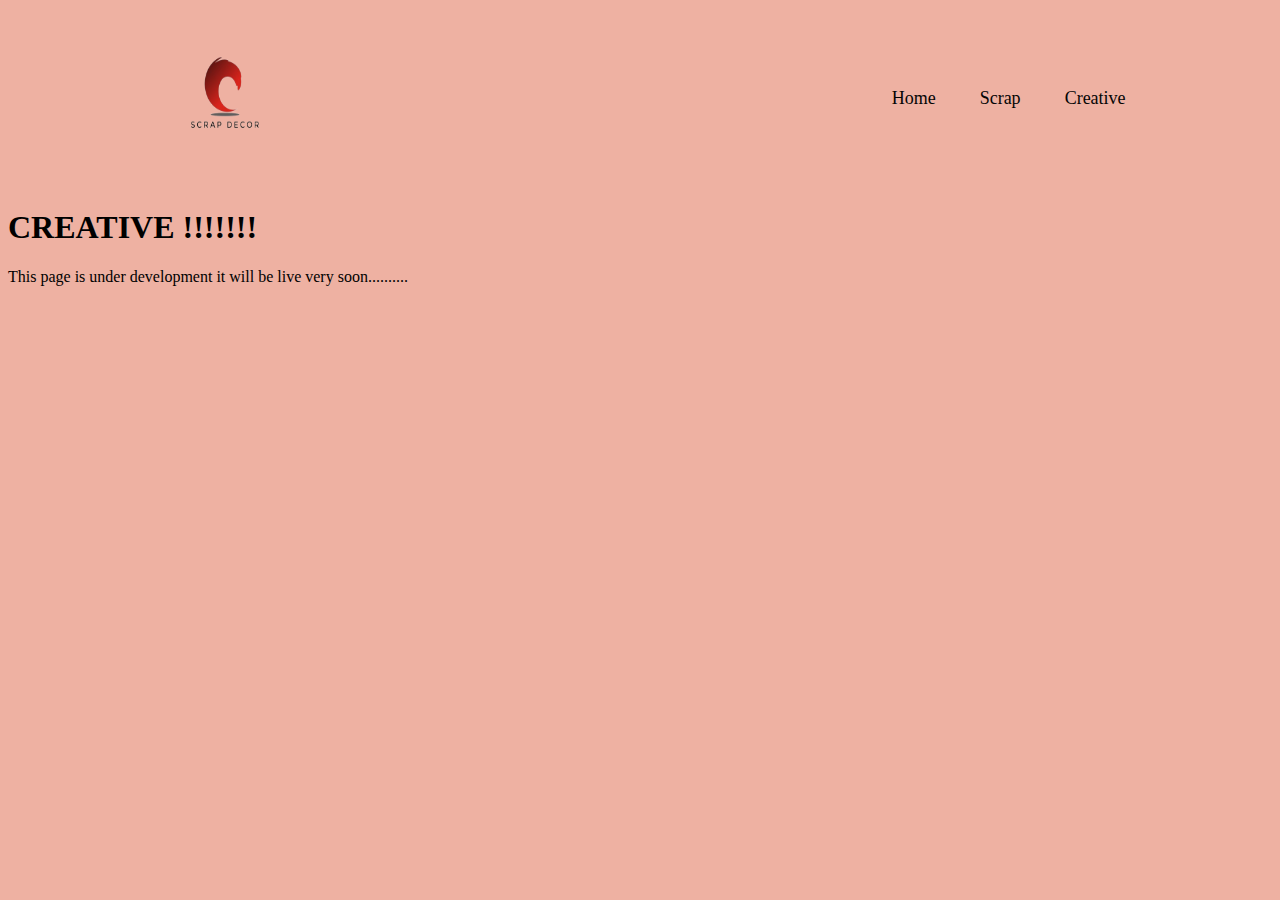
<file: creative.html>
<!DOCTYPE html>
<html lang="en">
<head>
    <meta charset="UTF-8">
    <meta http-equiv="X-UA-Compatible" content="IE=edge">
    <meta name="viewport" content="width=device-width, initial-scale=1.0">
    <title>Document</title>
    <link rel="stylesheet" href="style.css">
</head>
<body>
    <div class="header">
        <div class="container">
            <nav>
                <img src="./logo2.png" class="logo" alt="logo">
    
                <ul id="sidemenu">
                    <li><a href="./index.html">Home</a></li>
                    <li><a href="./scrap.html">Scrap</a></li>
                    <li><a href="./creative.html">Creative</a></li>
                </ul>
            </nav>
        </div>
    </div>
    <h1>CREATIVE !!!!!!!</h1>
    <p>This page is under development it will be live very soon..........</p>
</body>
</html>
</file>
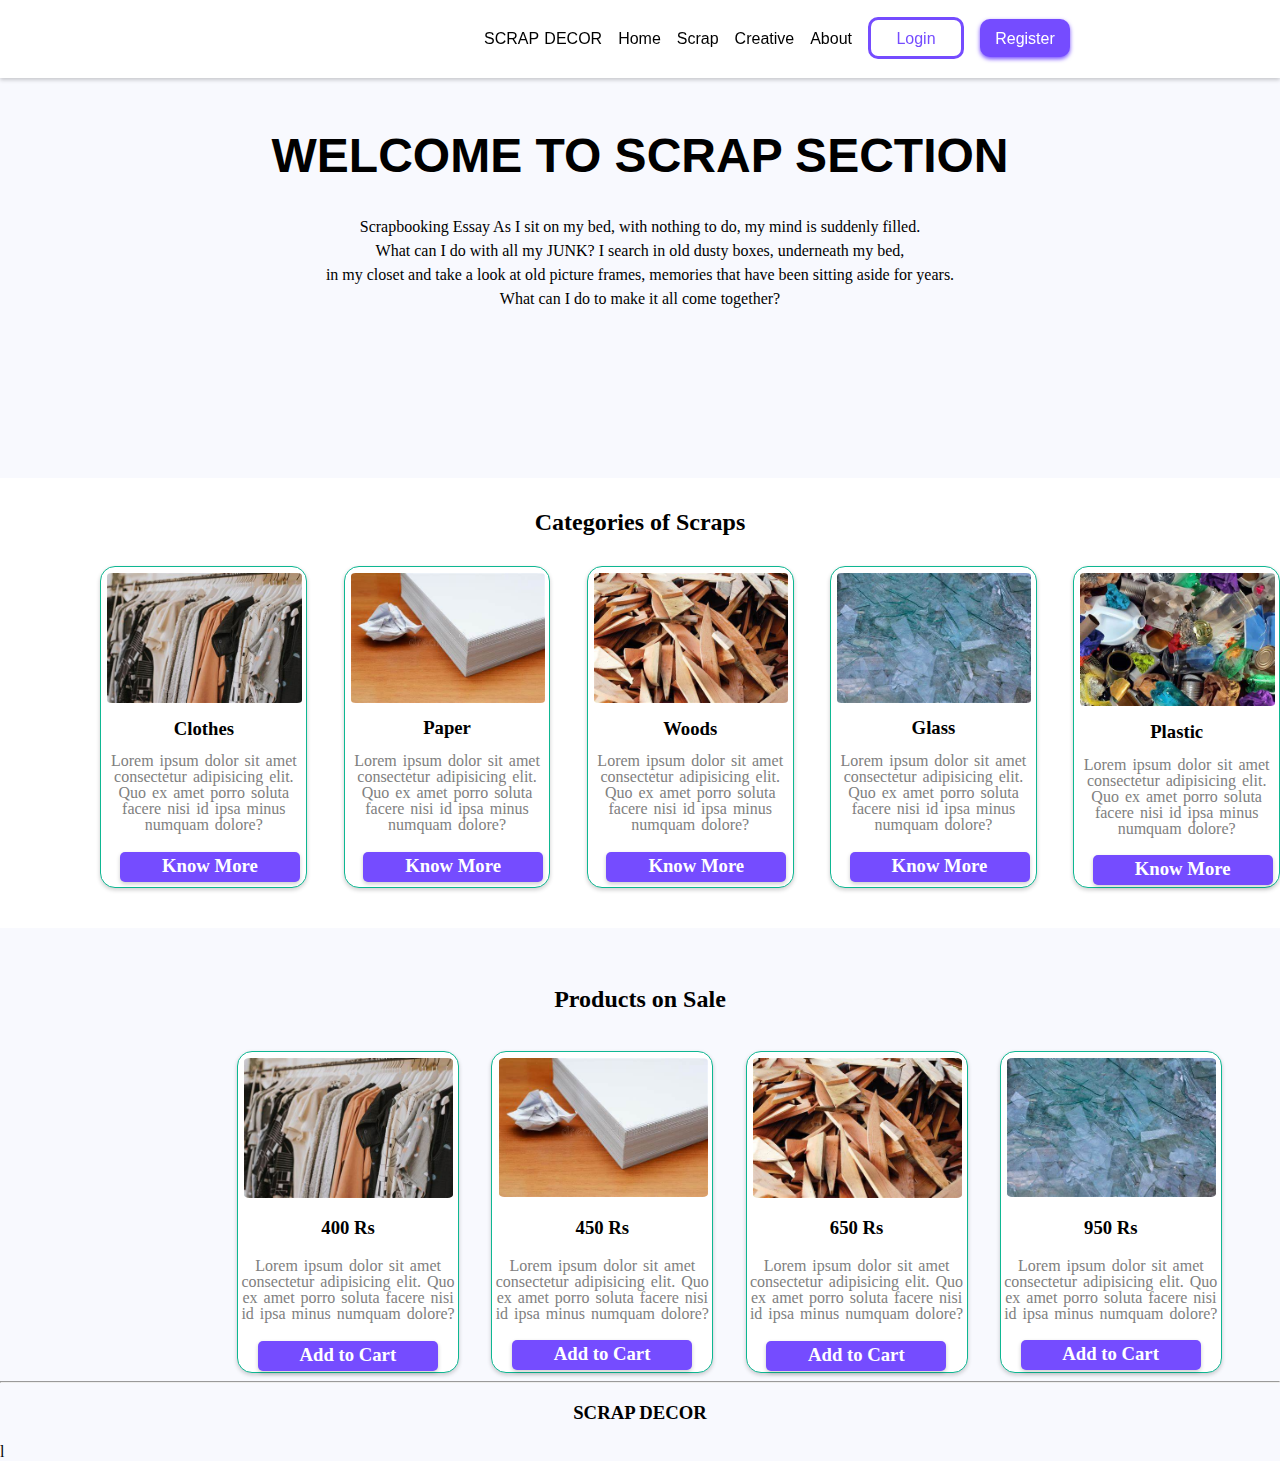
<file: scrap.html>
<html>
    <head>
        <link rel="stylesheet" href="nav.css">
        <meta charset="UTF-8">
        <meta http-equiv="X-UA-Compatible" content="IE=edge">
        <meta name="viewport" content="width=device-width, initial-scale=1.0">
    </head>
    <body>
        <div class="backg">
            <nav > 
                <ul>
                    <li class="para">SCRAP DECOR</li>
                    <li><a href="borber.html">Home</a></li>
                    <li><a href="#Scrap">Scrap</a></li>
                    <li><a href="#Creative">Creative</a></li>
                    <li><a href="#About">About</a></li>
                    <li class="login"><a  class="text" href="#Login">Login</a></li>
                    <li class="register"><a class="text2" href="#Register" id="register-link">Register</a></li>
                    <div id="form-container">
                        <form>
                          <input type="text" name="username" placeholder="Username">
                          <input type="email" name="email" placeholder="Email">
                          <input type="number" name="number" placeholder="Enter Mobile Number">
                          <input type="password" name="password" placeholder="Password">
                          <button type="submit" class="sub-btn">Submit</button>
                        </form>
                      </div>
                </ul>
            </nav>
            <div class="heading">
                <h1 >WELCOME TO SCRAP SECTION</h1>
                <p  style="font-family:Cambria, Cochin, Georgia, Times, 'Times New Roman', serif;font-size: 1rem;line-height:1.5;">Scrapbooking Essay As I sit on my bed, with nothing to do, my mind is suddenly filled.<br> What can I do with all my JUNK? I search in old dusty boxes, underneath my bed, 
                    <br>in my closet and take a look at old picture frames, 
                    memories that have been sitting aside for years.<br> What can I do to make it all come together? </p>
            </div>
        </div>
        <div class="category">
            <h2 class="sub-category">Categories of Scraps</h2>
            <div class="card">
                <div class="card-item">
                     <img class="img" src="th.jpg" width="95%"> 
                     <h3 style="text-align: center;">Clothes</h3> 
                     <p class="cardtext">Lorem ipsum dolor sit amet consectetur adipisicing elit. Quo ex amet porro soluta facere nisi id ipsa minus numquam dolore?</p>
                     <a href=""><h3 style="text-align: center;" class="card-btn">Know More</h3></a>
                </div>
                <div class="card-item">
                    <img class="img" src="paper.jpg" width="95%"> 
                    <h3 style="text-align: center;">Paper</h3> 
                    <p class="cardtext">Lorem ipsum dolor sit amet consectetur adipisicing elit. Quo ex amet porro soluta facere nisi id ipsa minus numquam dolore?</p>
                    <a href=""><h3 style="text-align: center;" class="card-btn">Know More</h3></a>
               </div>
               <div class="card-item">
                   <img class="img" src="wood.jpg" width="95%"> 
                   <h3 style="text-align: center;">Woods</h3> 
                   <p class="cardtext">Lorem ipsum dolor sit amet consectetur adipisicing elit. Quo ex amet porro soluta facere nisi id ipsa minus numquam dolore?</p>
                   <a href=""><h3 style="text-align: center;" class="card-btn">Know More</h3></a>
               </div>
               <div class="card-item">
                   <img class="img" src="glass.jpg" width="95% "> 
                   <h3 style="text-align: center;">Glass</h3> 
                   <p class="cardtext">Lorem ipsum dolor sit amet consectetur adipisicing elit. Quo ex amet porro soluta facere nisi id ipsa minus numquam dolore?</p>
                   <a href=""><h3 style="text-align: center;" class="card-btn">Know More</h3></a>
               </div>
               <div class="card-item">
                  <img class="img" src="plastic.jpg" width="95%"> 
                  <h3 style="text-align: center;">Plastic</h3> 
                  <p class="cardtext">Lorem ipsum dolor sit amet consectetur adipisicing elit. Quo ex amet porro soluta facere nisi id ipsa minus numquam dolore?</p>
                  <a href=""><h3 style="text-align: center;" class="card-btn">Know More</h3></a>
               </div>
            </div>
        </div>
        <div>
            <h2 class="sub-category">Products on Sale</h2>
            <div class="products">
                <div class="card margincard">
                    <div class="card-item">
                         <img class="img" src="th.jpg" width="95%"> 
                         <h3 style="text-align: center;">400 Rs</h3> 
                         <p class="cardtext">Lorem ipsum dolor sit amet consectetur adipisicing elit. Quo ex amet porro soluta facere nisi id ipsa minus numquam dolore?</p>
                         <a href=""><h3 style="text-align: center;" class="card-btn">Add to Cart</h3></a>
                    </div>
                    <div class="card-item">
                        <img class="img" src="paper.jpg" width="95%"> 
                        <h3 style="text-align: center;">450 Rs</h3> 
                        <p class="cardtext">Lorem ipsum dolor sit amet consectetur adipisicing elit. Quo ex amet porro soluta facere nisi id ipsa minus numquam dolore?</p>
                        <a href=""><h3 style="text-align: center;" class="card-btn">Add to Cart</h3></a>
                   </div>
                   <div class="card-item">
                       <img class="img" src="wood.jpg" width="95%"> 
                       <h3 style="text-align: center;">650 Rs</h3> 
                       <p class="cardtext">Lorem ipsum dolor sit amet consectetur adipisicing elit. Quo ex amet porro soluta facere nisi id ipsa minus numquam dolore?</p>
                       <a href=""><h3 style="text-align: center;" class="card-btn">Add to Cart</h3></a>
                   </div>
                   <div class="card-item">
                       <img class="img" src="glass.jpg" width="95% "> 
                       <h3 style="text-align: center;">950 Rs</h3> 
                       <p class="cardtext">Lorem ipsum dolor sit amet consectetur adipisicing elit. Quo ex amet porro soluta facere nisi id ipsa minus numquam dolore?</p>
                       <a href=""><h3 style="text-align: center;" class="card-btn">Add to Cart</h3></a>
                   </div>
                </div> 
            </div>
        </div>
        <hr>
        <div class="footer">
            <div >
                <h3 style="text-align: center;">SCRAP DECOR</h3>
            </div>
        </div>



        <!-- REGISTRATION FORM -->
        
          l
          <script src="scrap_script.js"></script>
    </body>
</html>
</file>
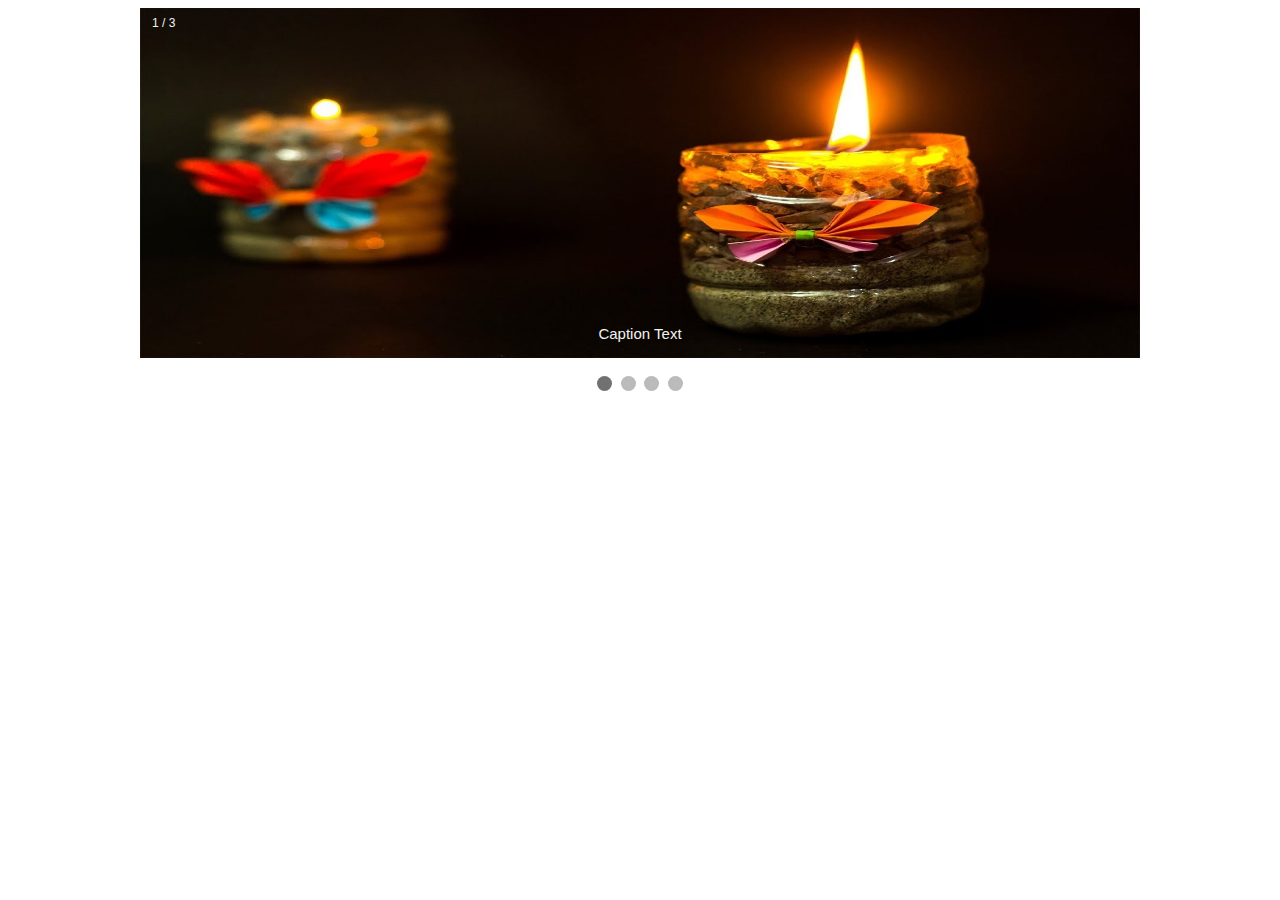
<file: slideshow.html>
<!DOCTYPE html>
<html>
<head>
<meta name="viewport" content="width=device-width, initial-scale=1">
<style>
* {box-sizing: border-box;}
body {font-family: Verdana, sans-serif;}
.mySlides {display: none;}
img {vertical-align: middle;}

/* Slideshow container */
.slideshow-container {
  max-width: 1000px;
  position: relative;
  margin: auto;
  width: 100%;
}

/* Caption text */
.text {
  color: #f2f2f2;
  font-size: 15px;
  padding: 8px 12px;
  position: absolute;
  bottom: 8px;
  width: 100%;
  text-align: center;
}

/* Number text (1/3 etc) */
.numbertext {
  color: #f2f2f2;
  font-size: 12px;
  padding: 8px 12px;
  position: absolute;
  top: 0;
}

/* The dots/bullets/indicators */
.dot {
  height: 15px;
  width: 15px;
  margin: 0 2px;
  background-color: #bbb;
  border-radius: 50%;
  display: inline-block;
  transition: background-color 0.6s ease;
}

.active {
  background-color: #717171;
}

/* Fading animatio*/ 
.fade {
  animation-name: fade;
  animation-duration: 1.5s;
}

@keyframes fade {
  from {opacity: .4} 
  to {opacity: 1}
}

/* On smaller screens, decrease text size */
@media only screen and (max-width: 300px) {
  .text {font-size: 11px}
}
</style>
</head>
<body>



<div class="slideshow-container">

<div class="mySlides fade">
  <div class="numbertext">1 / 3</div>
  <img src="img1.jpg" style="width:100%;height: 350px;">
  <div class="text">Caption Text</div>
</div>

<div class="mySlides fade">
  <div class="numbertext">2 / 3</div>
  <img src="img2.jpg" style="width:100%;height: 350px;">
  <div class="text">Caption Two</div>
</div>

<div class="mySlides fade">
  <div class="numbertext">3 / 3</div>
  <img src="img2.png" style="width:100%;height: 350px;">
  <div class="text">Caption Three</div>
</div>

<div class="mySlides fade">
    <div class="numbertext">3 / 3</div>
    <img src="img5.jpg" style="width:100%;height: 350px;">
    <div class="text">Caption Four</div>
</div>

</div>
<br>

<div style="text-align:center">
  <span class="dot"></span> 
  <span class="dot"></span> 
  <span class="dot"></span> 
  <span class="dot"></span> 
</div>

<script>
let slideIndex = 0;
showSlides();

function showSlides() {
  let i;
  let slides = document.getElementsByClassName("mySlides");
  let dots = document.getElementsByClassName("dot");
  for (i = 0; i < slides.length; i++) {
    slides[i].style.display = "none";  
  }
  slideIndex++;
  if (slideIndex > slides.length) {slideIndex = 1}    
  for (i = 0; i < dots.length; i++) {
    dots[i].className = dots[i].className.replace(" active", "");
  }
  slides[slideIndex-1].style.display = "block";  
  dots[slideIndex-1].className += " active";
  setTimeout(showSlides, 2000); // Change image every 2 seconds


  //
}
</script>

</body>
</html>
</file>
<file: style.css>
@import url(https://fonts.googleapis.com/css?family=Anonymous+Pro);

body{
   background-color: rgb(238 177 162);
}

/* #header{
   width: 100%;
   height: 100vh;
   background-image: url(logo.png);
   background-repeat: no-repeat;
   background-size: 630px 513px;
   background-position: left 100% top 15%; 
} */

nav{
    display: flex;
    align-items: center;
    justify-content: space-between;
    flex-wrap: wrap;
    background-color: rgb(238 177 162);      
}

.logo{
    width: 18%;
    height: 160px;     
 }
 
 nav ul li{
    display: inline-block;
    list-style: none;
    margin: 10px 20px;     
 }
 
 nav ul li a{
    color: rgb(5, 5, 5);
    text-decoration: none;
    font-size: 18px;
    position: relative;     
 }
 
 nav ul li a::after{
    content: '';
    width: 0;
    height: 3px;
    background: rgb(236 122 47);
    position: absolute;
    left: 0;
    bottom: -6px;
    transition: 0.6s;     
 }
 
 nav ul li a:hover::after{
    width: 100%;     
 }


 .container{
   padding: 10px 10%;
 }


 .header-content h1{
   font-size: 60px;
   margin-top: 20px;     
}

.header-content h1 span{
   color: #d5241d;
   font-family: 'Anonymous Pro', monospace;

}


 

.header-content p{
   font-size: 25px;
}

.header-content p span{
   color: #d5241d;
}



.slideshow-container {
   padding: 36px 10px;
   width: 100%;
   position: relative;
   margin: 10px;
 }
 
 /* Caption text */
 .text {
   color: #d5241d;
   font-size: 45px;
   padding: 8px 12px;
   position: absolute;
   bottom: -25px;
   margin-left: -41px;
   width: 100%;
   text-align: center;
 }
 
 /* Number text (1/3 etc) */
 .numbertext {
   color: #d5241d;
   font-size: 12px;
   padding: 8px 12px;
   position: absolute;
   top: 0;
 }
 
 /* The dots/bullets/indicators */
 .dot {
   height: 15px;
   width: 15px;
   margin: 0 2px;
   background-color: #bbb;
   border-radius: 50%;
   display: inline-block;
   transition: background-color 0.6s ease;
 }
 
 .active {
   background-color: #717171;
 }
 
 /* Fading animation */
 .fade {
   animation-name: fade;
   animation-duration: 1.5s;
 }
 
 @keyframes fade {
   from {opacity: .4} 
   to {opacity: 1}
 }

 .sub-title{
   font-size: 60px;
   font-weight: 600px;
   color: #d5241d;     
}

/*about------------*/
.services-list{
   display: grid;
   grid-template-columns: repeat(auto-fit, minmax(250px, 1fr));
   grid-gap: 40px;
   margin-top: 50px;
}

.services-list div{
   color: black;
   padding: 40px;
   font-size: 13px;
   font-weight: 300;
   border-radius: 10px;
   background: #eec4c4;
   transition: background 0.5s, transform 0.5s;
}

.services-list div i{
   font-size: 50px;
   margin-bottom: 30px;
}

.services-list div h2{
   font-size: 30px;
   font-weight: 500;
   margin-bottom: 15px;
}

.services-list div a{
   text-decoration: none;
   color: black;
   font-size: 12px;
   margin-top: 20px;
   display: inline-block;
}

.services-list div:hover{
   background: #d5241d;
   color: white;
   transform: translateY(-10px);
}
/**=------------------------------------------------*/

 .col{
   display: flex;
   justify-content: space-between;
   flex-wrap: wrap; 
 }

 .contact-left{
   flex-basis: 35%;
 }

 .contact-right{
   flex-basis: 60%;
}

 .contact-left p{
   margin-top: 30px;
   font-size: 22px;
   font-weight: 500px;
 }

 .contact-left i{
   color: #d5241d;
 }

 
.contact-right form{
   width: 100%;
   margin-top: 45px;
}

form input, form textarea{
   width: 100%;
   border: 0;
   outline: none;
   background: #e3cece;
   padding: 15px;
   margin: 15px 0;
   font-size: 18px;
   border-radius: 6px;
}

form ::placeholder{
   color: #d5241d;
}

.sub-btn{
   padding: 14px 60px;
   font-size: 18px;
   margin-top: 20px;
   cursor: pointer;
   border-radius: 6px;
   border: 1px solid #d5241d;
   color: #d5241d;
   background-color: #e3cece;   
}

.sub-btn:hover{
   background-color: #d5241d;
   color: white;
}
</file>
<file: nav.css>
li{
    list-style-type:none;
    display:inline-block;
    font-family: Arial, Helvetica, sans-serif;
}
a{
    text-decoration: none;
    color: black;
}
ul{
    text-align:right;
    margin-right:210px;
    word-spacing: 12px;
}
.para{
    list-style-type:none;
    display:inline-block;
    word-spacing: 1px;
    margin-left:70px;
    line-height: 46px;
    font-style: bold;
}
nav{
    box-shadow:  0 2px 4px 0 rgba(0,0,0,.2);
    position: fixed;
    background-color: white; 
    top:0;  
    width: 100%; 
}
body{
    margin:0;
    background-color: rgb(248,249,254);
}
.login {
   
    height:36px;
    line-height: 37px;
    width: 90px;
    text-align: center;
    color: #754cff;
    border-radius:10px;
    border-style:solid;
    font-style: bold;
    
}
.text{
    color: #754cff;
}
.text2{
    color: white;
}
.register{
    box-shadow:  0 2px 4px 0 #754cff;
    height:38px;
    line-height: 40px;
    width: 90px;
    text-align: center;
    border-radius:10px;
    color: white;
    font-style: bold;
    background-color: #754cff;
}
.content {
    background-color: rgb(144, 13, 13);
    width: 100%;
    height: 250%;
    margin: 0;
}
.heading{
    margin-top: 10%;
    text-align: center;
    color: black;
    font-size: 1.5rem;
    font-style: bold;
    font-family:Arial, Helvetica, sans-serif;
}
.category{
    width:100%;
    height:450px;
    margin-top: 13%;
    background-color: white;
    line-height: 12px;
}
.sub-category{
    padding-top: 3%;
    text-align: center;
}
.card{
    margin-top:3%;
    display: flex;
    margin-left: 5%;
}

.card-item{
    height:320px;
    width:220px;
    background-color: white;
    margin-left: 3%;
    border:1px solid rgb(14, 183, 146);
    border-radius:15px;
    box-shadow:  0 2px 4px 0 rgba(12, 12, 12, 0.2);
}
.img{
    margin-top: 5px;
    margin-left:2.4%;
    border-radius:3%;
    padding: 1;
}
.cardtext{
   text-align: center;
   outline: 20px;
   word-spacing: 2px;
   color:gray;
   line-height: 1;
   font-family:'Times New Roman', Times, serif;
}
.card-btn{
    height: 30px;
    width: 180px;
    line-height: 150%;
    margin-left: 9%;
    border-radius: 5px;
    color:white;
    box-shadow:  0 2px 4px 0 rgba(12, 12, 12, 0.2);
    background-color: #754cff;
}

.products{
    margin-top:3%;
    border-color: #180808;
    border-radius: 3%;
}
.margincard{
    margin-left: 16%;
}



#form-container{
    display: none;
    flex-direction: row-reverse;
}

form{
    display: flex;
    flex-direction: column;
    height: 390px;
    width: 500px;

}

form input, form textarea{
    width: 100%;
    border: 0;
    outline: none;
    background: #754cff;
    padding: 15px;
    margin: 15px 0;
    font-size: 18px;
    border-radius: 6px;
 }

 form ::placeholder{
    color: white;
 }

 .sub-btn{
    padding: 14px 60px;
    font-size: 18px;
    margin-top: 20px;
    cursor: pointer;
    border-radius: 6px;
    border: 1px solid #161616;
    color: black;
    background-color: #fffdfd;   
 }
 
 .sub-btn:hover{
    background-color: #754cff;
    color: black;
 }
</file>
